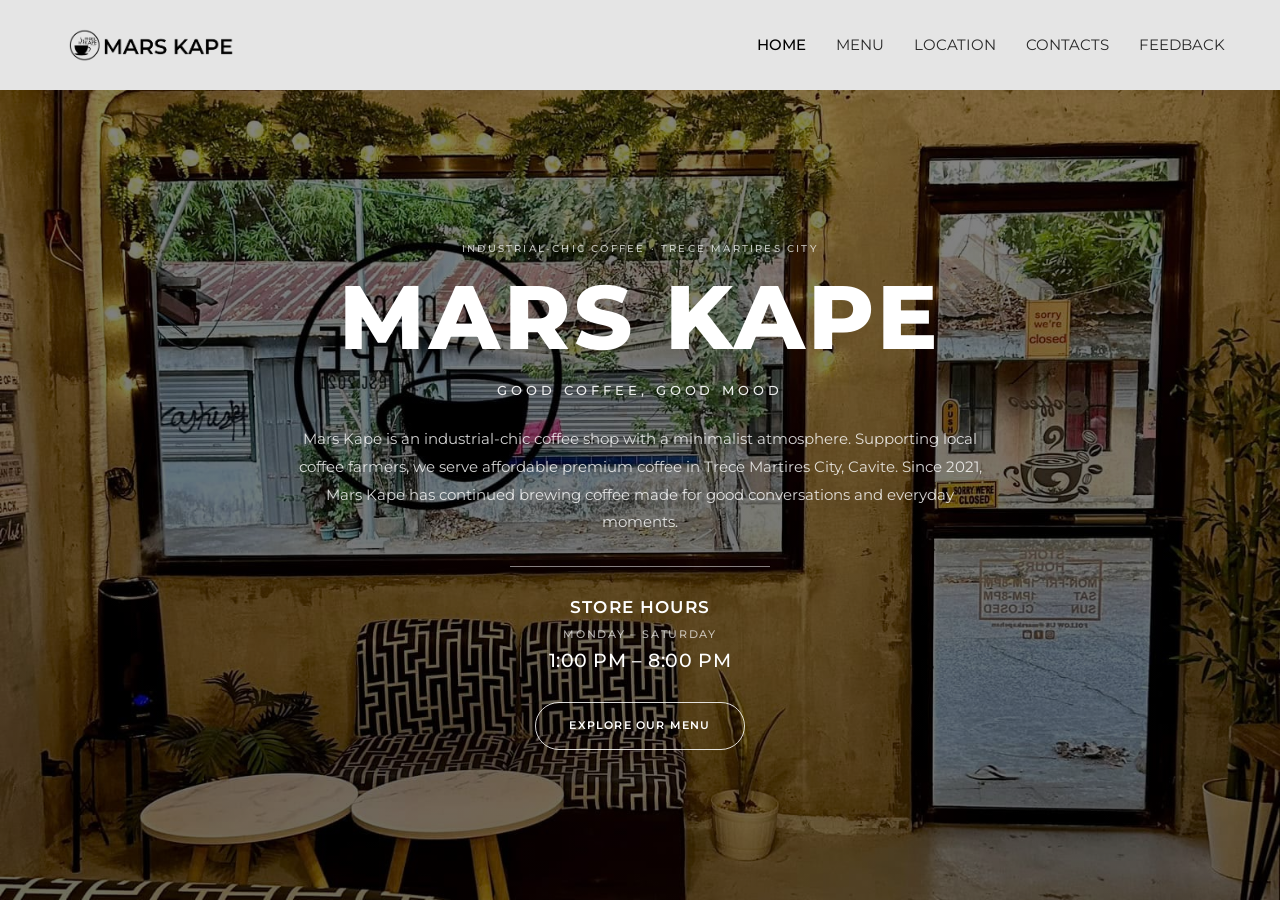
<file: index.html>
<!DOCTYPE html>
<html lang="en">

<head>
    <meta charset="UTF-8">
    <meta http-equiv="X-UA-Compatible" content="IE=edge">
    <meta name="viewport" content="width=device-width, initial-scale=1.0">

    <title>Mars Kape</title>

    <link
        href="https://cdn.jsdelivr.net/npm/bootstrap@5.3.0/dist/css/bootstrap.min.css"
        rel="stylesheet"
    >

    <link
        href="https://fonts.googleapis.com/css2?family=Montserrat:wght@300;400;500;600;700;800;900&display=swap"
        rel="stylesheet"
    >

    <link rel="stylesheet" href="styles.css">
</head>

<body>

    <!-- NAVBAR -->
    <nav class="navbar navbar-expand-lg mars-navbar">
        <div class="container-fluid mars-nav-container">

            <a class="navbar-brand mars-brand" href="index.html">
                <img src="logo2.png" alt="Mars Kape" class="mars-logo">
            </a>

            <button
                class="navbar-toggler"
                type="button"
                data-bs-toggle="collapse"
                data-bs-target="#navbarNav"
                aria-controls="navbarNav"
                aria-expanded="false"
                aria-label="Toggle navigation"
            >
                <span class="navbar-toggler-icon"></span>
            </button>

            <div class="collapse navbar-collapse" id="navbarNav">

                <ul class="navbar-nav ms-auto">

                    <li class="nav-item">
                        <a class="nav-link active" href="index.html">
                            HOME
                        </a>
                    </li>

                    <li class="nav-item">
                        <a class="nav-link" href="menu.html">
                            MENU
                        </a>
                    </li>

                    <li class="nav-item">
                        <a class="nav-link" href="location.html">
                            LOCATION
                        </a>
                    </li>

                    <li class="nav-item">
                        <a class="nav-link" href="contact.html">
                            CONTACTS
                        </a>
                    </li>

                    <li class="nav-item">
                        <a class="nav-link" href="feedback.html">
                            FEEDBACK
                        </a>
                    </li>

                </ul>

            </div>

        </div>
    </nav>


    <!-- HERO -->
    <main class="hero">

        <div class="hero-overlay"></div>

        <div class="container hero-container">

            <div class="hero-content">

                <p class="hero-eyebrow">
                    INDUSTRIAL-CHIC COFFEE · TRECE MARTIRES CITY
                </p>

                <h1 class="hero-title">
                    MARS KAPE
                </h1>

                <p class="hero-subtitle">
                    GOOD COFFEE, GOOD MOOD
                </p>

                <p class="hero-description">
                    Mars Kape is an industrial-chic coffee shop with a minimalist
                    atmosphere. Supporting local coffee farmers, we serve
                    affordable premium coffee in Trece Martires City, Cavite.
                    Since 2021, Mars Kape has continued brewing coffee made for
                    good conversations and everyday moments.
                </p>

                <div class="hero-line"></div>

                <div class="store-hours">

                    <h2>STORE HOURS</h2>

                    <p class="store-days">
                        MONDAY – SATURDAY
                    </p>

                    <p class="store-time">
                        1:00 PM – 8:00 PM
                    </p>

                </div>

                <a href="menu.html" class="menu-button">
                    EXPLORE OUR MENU
                </a>

            </div>

        </div>

    </main>


    <script
        src="https://cdn.jsdelivr.net/npm/bootstrap@5.3.0/dist/js/bootstrap.bundle.min.js">
    </script>

</body>

</html>
</file>
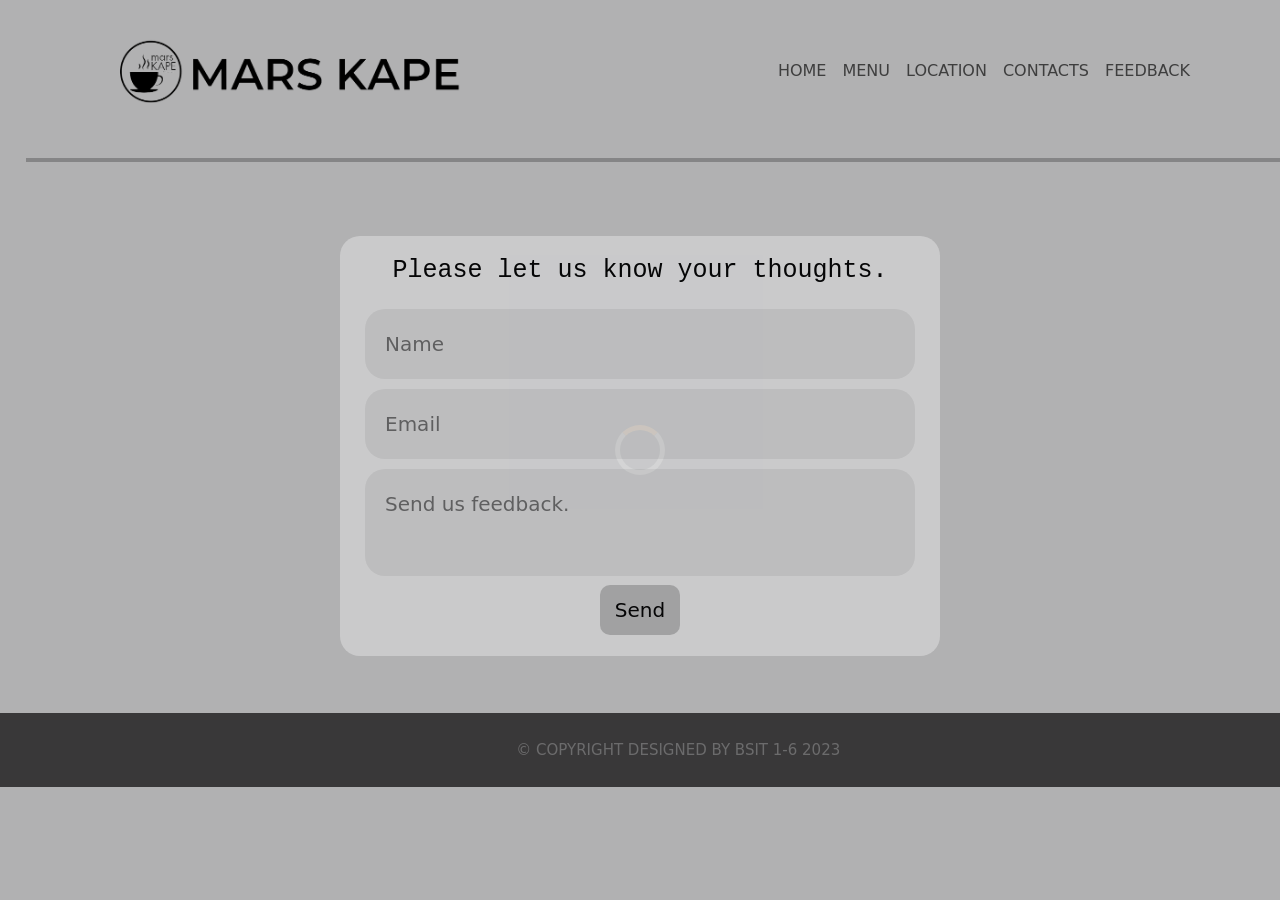
<file: feedback.html>
<!DOCTYPE html>
<html lang="en">
<head>
     <meta charset="UTF-8">
     <meta http-equiv="X-UA-Compatible" content="IE=edge">
     <meta name="viewport" content="width=device-width, initial-scale=1.0">
     <title>Mars Kape</title>
     <link rel="stylesheet" href="feedbackstyle.css">
     <link href="https://fonts.googleapis.com/css2?family=Montserrat:wght@300;400;500;700;800;900&display=swap" rel="stylesheet">
     <link href="https://mail.google.com/mail/u/4/#inbox" rel="stylesheet">
     <!-- Bootstrap CSS -->
     <link href="https://cdn.jsdelivr.net/npm/bootstrap@5.3.0/dist/css/bootstrap.min.css" rel="stylesheet">
     <!-- Spinner -->
     <script src="https://cdnjs.cloudflare.com/ajax/libs/jquery/3.7.0/jquery.min.js"></script>
</head>
<body style="background-color: #DEDEDE; background-attachment: fixed;">
   <div class="loader">
    <div></div>
    </div>
                    <nav class="navbar navbar-expand-lg navbar-light bg-tranaparent">
                         <div class="container">
                              <a class="navbar-brand" href="index.html">
                                   <img src="logo2.png" width="100px" class="logo" alt="Mars Kape">
                              </a>
                              <button class="navbar-toggler" style="color: black; margin-left:85%; margin-top: -15%;" type="button" data-bs-toggle="collapse" data-bs-target="#navbarNav" aria-controls="navbarNav" aria-expanded="false" aria-label="Toggle navigation">
                                   <span class="navbar-toggler-icon"></span>
                              </button>
                              <div class="collapse navbar-collapse" id="navbarNav">
                                   <ul class="navbar-nav">
                                        <li class="nav-item">
                                             <a class="nav-link" href="index.html">HOME</a>
                                        </li>
                                        <li class="nav-item">
                                             <a class="nav-link" href="menu.html">MENU</a>
                                        </li>
                                        <li class="nav-item">
                                             <a class="nav-link" href="location.html">LOCATION</a>
                                        </li>
                                        <li class="nav-item">
                                             <a class="nav-link" href="contact.html">CONTACTS</a>
                                        </li>
                                        <li class="nav-item">
                                             <a class="nav-link" href="feedback.html">FEEDBACK</a>
                                        </li>
                                   </ul>
                              </div>
                         </div>
                    </nav>
               </div>
          </div>

          <hr style="width: 100%; color:  black; border: 2px solid black; margin-left: 2%;margin-right: -4%;">
          <div class="container-fluid">
          <div class="row ">
               <div class="col-12">
                    <div class="container">
                         <form name="submit-to-google-sheet">
                              <h3>Please let us know your thoughts.</h3>
                              <input name="Name" type="text" autocomplete="off" placeholder="Name" required oninvalid="this.setCustomValidity('Please Enter Your Name')" oninput="this.setCustomValidity('')">
                              <input name="Email" type="Email" autocomplete="off" placeholder="Email" required oninvalid="this.setCustomValidity('Please Enter Email Address')" oninput="this.setCustomValidity('')">
                           <textarea name="Feedback" autocomplete="off" placeholder="Send us feedback." rows="4" required oninvalid="this.setCustomValidity('Please Enter Your Feedback')" oninput="this.setCustomValidity('')"></textarea>
                              <button type="submit" name="myButton" required>Send</button>
                              <span id="msg"></span>
                         </form>
                    </div>
               </div>
          </div>

          <script>
               const scriptURL = 'https://script.google.com/macros/s/AKfycbySWDFgQSPNqDED56gny2LjJWeU1in1uH7YYsQGDMMs57bPB6jIGbH3E9JJqpYy81Yp/exec'
               const form = document.forms['submit-to-google-sheet']
               const msg = document.getElementById('msg')

               form.addEventListener('submit', e => {
                    e.preventDefault()
                    alert('Your message has been sent successfully!')
                    fetch(scriptURL, { method: 'POST', body: new FormData(form)})
                         .then(response => {
                              msg.innerHTML = "Thank you for your message!"
                              setTimeout(function() {
                                   msg.innerHTML = ""
                              }, 5000)
                              form.reset()
                         })
                         .catch(error => console.error('Error!', error.message))
               })
          </script>

          <footer class="footer">
               <p> © COPYRIGHT DESIGNED BY BSIT 1-6 2023</p>
          </footer>
     </div>
     
     <!-- Bootstrap JS -->
     <script src="https://cdn.jsdelivr.net/npm/bootstrap@5.3.0/dist/js/bootstrap.bundle.min.js"></script>
     <!-- Spinner -->
     <script>
    $(window).on('load',function(){
         $(".loader").fadeOut(1500);
         $(".content").fadeIn(1000)
    });
      </script>
</body>
</html>
</file>
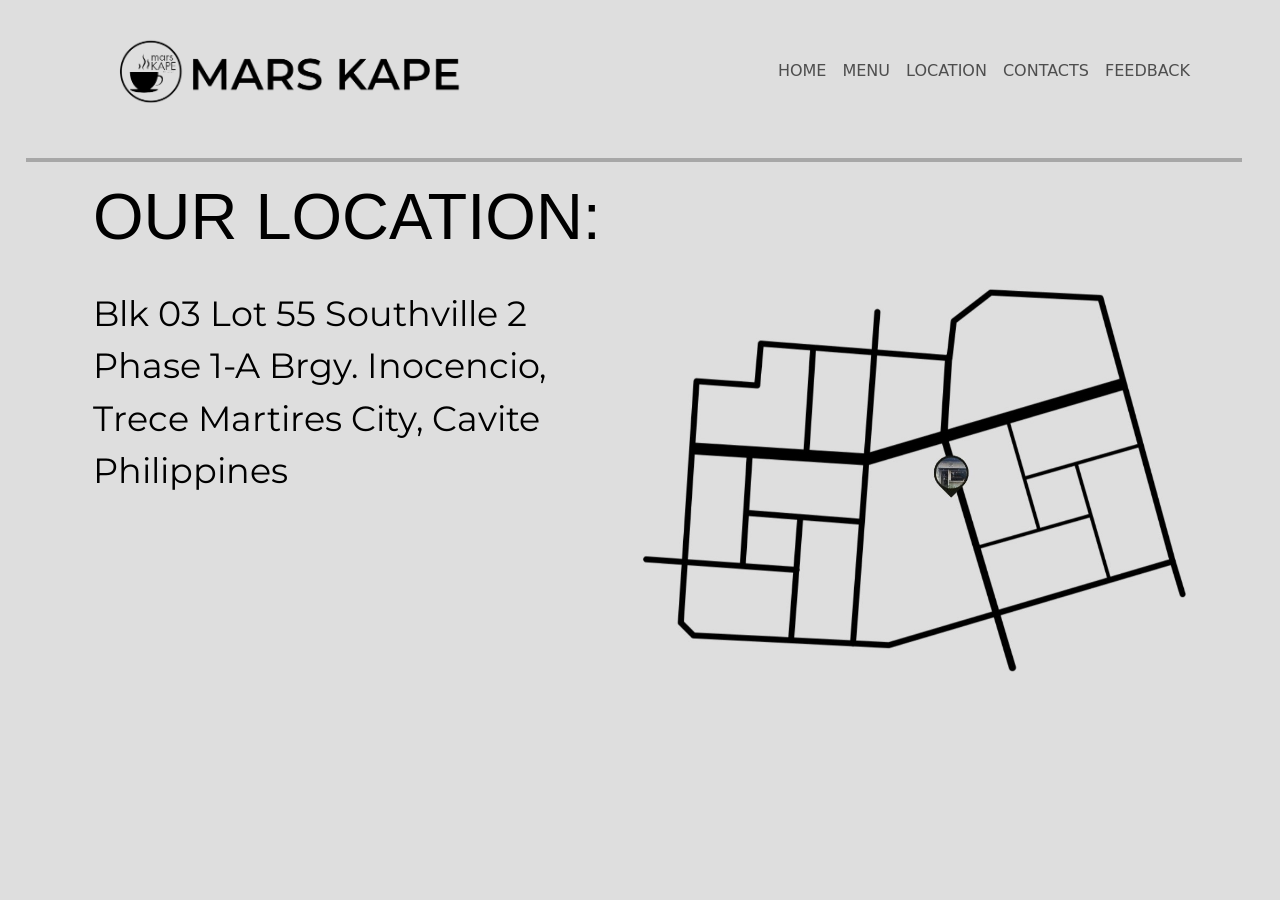
<file: location.html>
<!DOCTYPE html>
<html lang="en">
<head>
     <meta charset="UTF-8">
     <meta http-equiv="X-UA-Compatible" content="IE=edge">
     <meta name="viewport" content="width=device-width, initial-scale=1.0">
     <title>Mars Kape</title>
     <link rel="stylesheet" href="location_style.css">
     <link rel="stylesheet" href="https://cdnjs.cloudflare.com/ajax/libs/font-awesome/6.4.0/css/all.min.css" integrity="sha512-iecdLmaskl7CVkqkXNQ/ZH/XLlvWZOJyj7Yy7tcenmpD1ypASozpmT/E0iPtmFIB46ZmdtAc9eNBvH0H/ZpiBw==" crossorigin="anonymous" referrerpolicy="no-referrer" />
     <link href="https://fonts.googleapis.com/css2?family=JetBrains+Mono:wght@200;500;700&display=swap" rel="stylesheet">
     <link href="https://fonts.googleapis.com/css2?family=JetBrains+Mono:wght@200;500;700;800&display=swap" rel="stylesheet">
     <link href="https://fonts.googleapis.com/css2?family=Montserrat:wght@300;400;500;700;800;900&display=swap" rel="stylesheet">
      <link rel="stylesheet" href="https://cdn.jsdelivr.net/npm/bootstrap@5.3.0/dist/css/bootstrap.min.css">
       <script src="https://cdnjs.cloudflare.com/ajax/libs/jquery/3.7.0/jquery.min.js"></script>

</head>
<body style="background-color: #DEDEDE; background-attachment: fixed;">
  <div class="loader">
          <div></div>
     </div>
     <nav class="navbar navbar-expand-sm navbar-light bg-transparent">
          <div class="container">
               <a class="navbar-brand" href="index.html" style="font-family: 'Montserrat';">
                    <img src="logo2.png" width="100px" class="logo">
               </a>
               <button class="navbar-toggler" style="margin-left:85%; margin-top: -15%;" type="button" data-bs-toggle="collapse" data-bs-target="#navbarNav" aria-controls="navbarNav" aria-expanded="false" aria-label="Toggle navigation">
                    <span class="navbar-toggler-icon"></span>
               </button>
               <div class="collapse navbar-collapse" id="navbarNav">
                    <ul class="navbar-nav ms-auto">
                     <li class="nav-item"><a class="nav-link" href="index.html">HOME</a></li>
                         <li class="nav-item">
                              <a class="nav-link" href="menu.html" >MENU</a>
                         </li>
                         <li class="nav-item">
                              <a class="nav-link" href="location.html">LOCATION</a>
                         </li>
                         <li class="nav-item">
                              <a class="nav-link" href="contact.html">CONTACTS</a>
                         </li>
                         <li class="nav-item">
                              <a class="nav-link" href="feedback.html">FEEDBACK</a>
                         </li>
                    </ul>
               </div>
          </div>
     </nav>
     <hr style="width: 95%; height:20%; color:  black; border: 2px solid black; margin-left: 2%;margin-right: -4%;">
     <section class="location" id="location">
         <div class="container">
             <div class="row">
               <!-- Left side column -->
                 <div class="col-sm-6">
                    <h1>OUR LOCATION:</h1>
                     <br>
                     <div class="contact-link">
                       <a href="https://maps.app.goo.gl/HcwUrKYhgxTgBzXj6"> Blk 03 Lot 55 Southville 2 Phase 1-A Brgy. Inocencio, Trece Martires City, Cavite Philippines</a>
                       </div>
                 </div>
                 
                 <!-- Right side column -->
                <div class="col-sm-6">
                <div class="link">
                <img src="location.jpg" alt="Image" class="img-fluid">
                    </div>
                  </div>
                </div>
             </div>
     </section>

    <script src="https://cdn.jsdelivr.net/npm/bootstrap@5.3.0/dist/js/bootstrap.bundle.min.js"></script>
    
    <script>
     $(window).on('load',function(){
          $(".loader").fadeOut(1000);
          $(".content").fadeIn(100)
     });
</script>
</body>
</html>
</file>
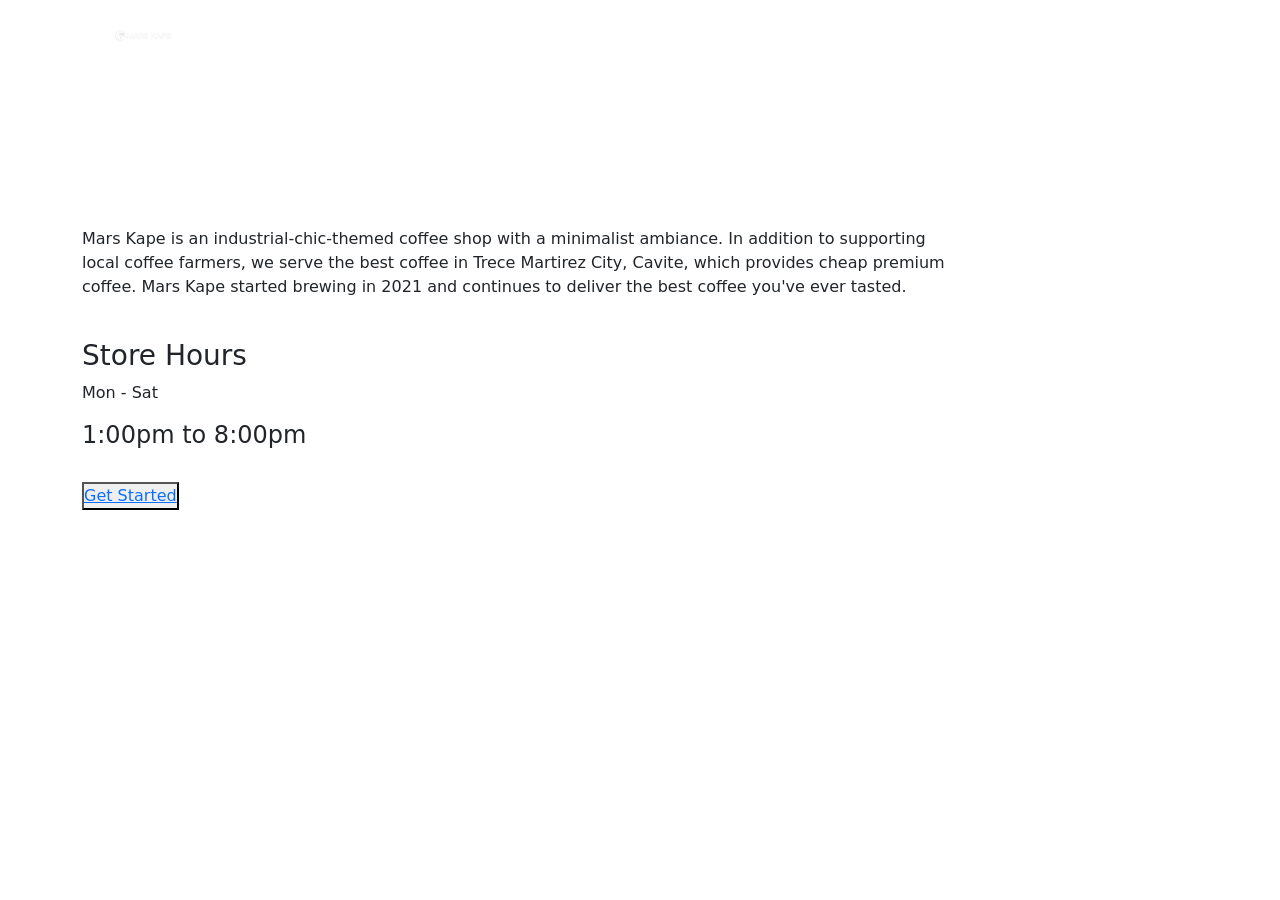
<file: marskape.html>
<!DOCTYPE html>
<html lang="en">
<head>
     <meta charset="UTF-8">
     <meta http-equiv="X-UA-Compatible" content="IE=edge">
     <meta name="viewport" content="width=device-width, initial-scale=1.0">
     <title>Mars Kape</title>
     <link rel="stylesheet" href="styles.css">
     <link href="https://fontawesome.com/icons/bars?f=classic&s=solid&pc=%23ffffff" rel="stylesheet">
     <link href="https://cdn.jsdelivr.net/npm/bootstrap@5.3.0/dist/css/bootstrap.min.css" rel="stylesheet">
     <link href="https://fonts.googleapis.com/css2?family=Montserrat:wght@300;400;500;700;800;900&display=swap" rel="stylesheet">
     <link rel="stylesheet" href="javascript">
     <script src="https://cdnjs.cloudflare.com/ajax/libs/jquery/3.7.0/jquery.min.js"></script>
</head>
<body>
  <div class="loader">
          <div></div>
     </div>
     <nav class="navbar navbar-expand-sm navbar-dark bg-transparent">
          <div class="container">
               <a class="navbar-brand" href="marskape.html">
                    <img src="logo.png" width="100px" class="logo" alt="Mars Kape Logo">
               </a>
               <button class="navbar-toggler"style="color: white; margin-left:85%; margin-top: -15%;" type="button" data-bs-toggle="collapse" data-bs-target="#navbarNav" aria-controls="navbarNav" aria-expanded="false" aria-label="Toggle navigation">
                    <span class= "navbar-toggler-icon">
                    <i class="fa-solid fa-bars" style="color: #ffffff;"></i>
                    </span>
               </button>
               <div class="collapse navbar-collapse" id="navbarNav">
                    <ul class="navbar-nav">
                         <li class="nav-item">
                              <a class="nav-link" href="marskape.html">HOME</a>
                         </li>
                         <li class="nav-item">
                              <a class="nav-link" href="menu.html" >MENU</a>
                         </li>
                         <li class="nav-item">
                              <a class="nav-link" href="location.html" >LOCATION</a>
                         </li>
                         <li class="nav-item">
                              <a class="nav-link" href="contact.html">CONTACTS</a>
                         </li>
                         <li class="nav-item">
                              <a class="nav-link" href="feedback.html">FEEDBACK</a>
                         </li>
                    </ul>
               </div>
          </div>
     </nav>

    <div class="container">
      <div class="row justify-content-center">
        <div class="col-md-12">
                    <hr style="width: 100%; color:  white; border: 2px solid white; margin-left: 2%;margin-right: -4%;">
                    <div class="center-content">
                    <h1 style="color: white; font-family:'Montserrat'; font-size: 85px;">MARS KAPE</h1>
                    </div>
                    <br>
                    <p>
                        Mars Kape is an industrial-chic-themed coffee shop with a minimalist ambiance. In addition to supporting<br> local coffee farmers, we serve the best coffee in Trece Martirez City, Cavite, which provides cheap premium<br> coffee. Mars Kape started brewing in 2021 and continues to deliver the best coffee you've ever tasted.
                    </p>
                    <br>
                    <div class="hours">
                       <h3>Store Hours</h3>
                       <p>Mon - Sat</p>
                    </div>
                    <div class="time">
                       <h4>1:00pm to 8:00pm</h4>
                    </div>
                    <br>
                    
                    <div class="button">
                    <button class="bttn1">
                         <a href="menu.html">Get Started</a>
                    </button>
                    </div>
               </div>
          </div>
     </div>

    <script src="https://cdn.jsdelivr.net/npm/bootstrap@5.3.0/dist/js/bootstrap.bundle.min.js"></script>
    <script>
                    $(window).on('load',function(){
                         $(".loader").fadeOut(2000);
                         $(".content").fadeIn(1000)
                    });
               </script>
</body>
</html>
</file>
<file: styles.css>
/* =========================================================
   MARS KAPE HOMEPAGE
========================================================= */

/* GLOBAL */

* {
    margin: 0;
    padding: 0;
    box-sizing: border-box;
}

html,
body {
    width: 100%;
    min-height: 100%;
}

html {
    scroll-behavior: smooth;
}

body {
    margin: 0;
    font-family: "Montserrat", sans-serif;
    background-color: #111;
    overflow-x: hidden;
}


/* =========================================================
   NAVBAR
========================================================= */

.mars-navbar {
    width: 100%;
    height: 90px;
    min-height: 90px;

    padding: 0 !important;

    background-color: #e5e5e5 !important;

    position: relative;
    z-index: 1000;
}

.mars-nav-container {
    width: 100%;
    max-width: 1450px;
    height: 100%;

    margin: 0 auto;

    padding-left: 55px !important;
    padding-right: 55px !important;

    display: flex;
    align-items: center;
}


/* =========================================================
   BRAND / LOGO
========================================================= */

.mars-brand {
    display: flex;
    align-items: center;

    margin: 0 !important;
    padding: 0 !important;

    text-decoration: none;
}

.mars-logo {
    display: block;

    width: 285px;
    height: 62px;

    object-fit: contain;
    object-position: left center;

    margin: 0;
    padding: 0;

    /* Converts white logo2.png to black */
    filter: brightness(0);

    transition: opacity 0.2s ease;
}

.mars-brand:hover .mars-logo {
    opacity: 0.7;
}


/* =========================================================
   NAVIGATION
========================================================= */

.mars-navbar .navbar-collapse {
    flex-grow: 1;
}

.mars-navbar .navbar-nav {
    display: flex;
    align-items: center;

    margin-left: auto !important;

    gap: 30px;
}

.mars-navbar .nav-item {
    margin: 0 !important;
    padding: 0 !important;
}

.mars-navbar .nav-link,
.mars-navbar .nav-link:visited {
    margin: 0 !important;
    padding: 8px 0 !important;

    color: #292929 !important;

    font-family: "Montserrat", sans-serif !important;
    font-size: 15px !important;
    font-weight: 400 !important;

    line-height: 1.2;

    white-space: nowrap;

    text-decoration: none;

    transform: none !important;

    transition:
        color 0.2s ease,
        opacity 0.2s ease !important;
}


/* Active page */

.mars-navbar .nav-link.active {
    color: #000 !important;
    font-weight: 500 !important;
}


/* Hover — does NOT change size */

.mars-navbar .nav-link:hover,
.mars-navbar .nav-link:focus,
.mars-navbar .nav-link:active {
    color: #000 !important;

    font-size: 15px !important;
    font-weight: 400 !important;

    padding: 8px 0 !important;

    transform: none !important;

    opacity: 0.55;
}

.mars-navbar .nav-link::after {
    display: none !important;
}


/* =========================================================
   HERO
========================================================= */

.hero {
    position: relative;

    min-height: calc(100vh - 90px);

    display: flex;
    align-items: center;
    justify-content: center;

    background-image: url("./bg.jpg");
    background-size: cover;
    background-position: center;
    background-repeat: no-repeat;

    overflow: hidden;
}


/* Dark overlay */

.hero-overlay {
    position: absolute;
    inset: 0;

    background: linear-gradient(
        rgba(0, 0, 0, 0.48),
        rgba(0, 0, 0, 0.56)
    );

    z-index: 1;
}


.hero-container {
    position: relative;
    z-index: 2;

    width: 100%;

    display: flex;
    align-items: center;
    justify-content: center;
}


.hero-content {
    width: 100%;
    max-width: 820px;

    padding: 60px 25px;

    color: #fff;

    text-align: center;
}


/* =========================================================
   HERO TEXT
========================================================= */

.hero-eyebrow {
    margin: 0 0 18px;

    color: rgba(255, 255, 255, 0.72);

    font-family: "Montserrat", sans-serif;

    font-size: 10px;
    font-weight: 500;

    letter-spacing: 0.22em;

    text-transform: uppercase;
}


.hero-title {
    margin: 0;

    color: #fff;

    font-family: "Montserrat", sans-serif;

    font-size: clamp(58px, 7vw, 96px);

    font-weight: 800;

    line-height: 0.95;

    letter-spacing: 0.04em;
}


.hero-subtitle {
    margin: 22px 0 25px;

    color: rgba(255, 255, 255, 0.92);

    font-family: "Montserrat", sans-serif;

    font-size: 13px;
    font-weight: 500;

    letter-spacing: 0.30em;

    text-transform: uppercase;
}


.hero-description {
    max-width: 700px;

    margin: 0 auto;

    color: rgba(255, 255, 255, 0.82);

    font-family: "Montserrat", sans-serif;

    font-size: 15px;
    font-weight: 400;

    line-height: 1.85;
}


/* =========================================================
   DIVIDER
========================================================= */

.hero-line {
    width: 260px;
    max-width: 65%;

    height: 1px;

    margin: 30px auto;

    background-color: rgba(255, 255, 255, 0.5);
}


/* =========================================================
   STORE HOURS
========================================================= */

.store-hours {
    margin-bottom: 26px;
}


.store-hours h2 {
    margin: 0 0 8px;

    color: #fff;

    font-family: "Montserrat", sans-serif;

    font-size: 17px;
    font-weight: 600;

    letter-spacing: 0.07em;
}


.store-days {
    margin: 0 0 5px;

    color: rgba(255, 255, 255, 0.67);

    font-family: "Montserrat", sans-serif;

    font-size: 11px;
    font-weight: 500;

    letter-spacing: 0.15em;
}


.store-time {
    margin: 0;

    color: #fff;

    font-family: "Montserrat", sans-serif;

    font-size: 19px;
    font-weight: 500;

    letter-spacing: 0.03em;
}


/* =========================================================
   BUTTON
========================================================= */

.menu-button {
    display: inline-flex;

    align-items: center;
    justify-content: center;

    min-width: 210px;
    height: 48px;

    padding: 0 28px;

    border: 1px solid rgba(255, 255, 255, 0.85);
    border-radius: 999px;

    background-color: transparent;

    color: #fff;

    font-family: "Montserrat", sans-serif;

    font-size: 11px;
    font-weight: 600;

    letter-spacing: 0.11em;

    text-decoration: none;

    transition:
        background-color 0.25s ease,
        color 0.25s ease,
        transform 0.25s ease;
}


.menu-button:hover {
    background-color: #fff;

    color: #2c211d;

    transform: translateY(-2px);
}


/* =========================================================
   MEDIUM DESKTOP
========================================================= */

@media (max-width: 1200px) {

    .mars-nav-container {
        padding-left: 35px !important;
        padding-right: 35px !important;
    }

    .mars-logo {
        width: 250px;
        height: 58px;
    }

    .mars-navbar .navbar-nav {
        gap: 20px;
    }

    .mars-navbar .nav-link,
    .mars-navbar .nav-link:hover,
    .mars-navbar .nav-link:focus {
        font-size: 13px !important;
    }
}


/* =========================================================
   TABLET / MOBILE
========================================================= */

@media (max-width: 991px) {

    .mars-navbar {
        height: auto;
        min-height: 75px;

        padding: 8px 0 !important;
    }

    .mars-nav-container {
        padding-left: 22px !important;
        padding-right: 22px !important;
    }

    .mars-logo {
        width: 215px;
        height: 55px;
    }

    .navbar-toggler {
        margin: 0 !important;

        padding: 6px 9px !important;

        border: 1px solid rgba(0, 0, 0, 0.3) !important;

        box-shadow: none !important;
    }

    .mars-navbar .navbar-collapse {
        flex-basis: 100%;
    }

    .mars-navbar .navbar-nav {
        align-items: flex-start;

        gap: 0;

        padding-top: 12px;
        padding-bottom: 6px;
    }

    .mars-navbar .nav-link,
    .mars-navbar .nav-link:hover,
    .mars-navbar .nav-link:focus {
        padding: 8px 0 !important;

        font-size: 14px !important;

        opacity: 1;
    }

    .hero {
        min-height: calc(100vh - 75px);
    }

    .hero-content {
        padding: 55px 20px;
    }
}


/* =========================================================
   SMALL MOBILE
========================================================= */

@media (max-width: 520px) {

    .mars-navbar {
        min-height: 68px;
    }

    .mars-logo {
        width: 175px;
        height: 48px;
    }

    .hero {
        min-height: calc(100vh - 68px);
    }

    .hero-content {
        padding: 50px 18px;
    }

    .hero-title {
        font-size: 52px;
    }

    .hero-eyebrow {
        font-size: 8px;
        letter-spacing: 0.14em;
    }

    .hero-subtitle {
        font-size: 10px;
        letter-spacing: 0.20em;
    }

    .hero-description {
        font-size: 13px;
        line-height: 1.75;
    }

    .hero-line {
        margin: 26px auto;
    }

    .store-hours h2 {
        font-size: 15px;
    }

    .store-time {
        font-size: 17px;
    }

    .menu-button {
        min-width: 185px;
        height: 46px;

        font-size: 10px;
    }
}
</file>
<file: feedbackstyle.css>
*{
    margin: 0;
    padding: 0;
    
}
body{
  background-color: #DEDEDE;
  background-attachment: fixed;
}
.logo {
    margin-left: 1%;
     margin-top: -1%;
     margin-bottom: -1%;
     width: 60%;
}
.head{
     display: flex;
     align-items: center;
     justify-content: space-between;
     padding: 6px 10px;
}
.nav-item li {
     list-style: none;
     display: inline-block;
     font-weight: 300px;
     font-family: 'Montserrat';
 }
  .nav-item .nav-link li a{
     text-decoration: none;
     color: rgb(0, 0, 0);
     font-size: 20px;
     margin-left: 60px;
     margin-right: 50px;
     font-stretch: expanded;
 }
  .nav-item .nav-link li a:hover {
     color:rgb(7, 7, 7);
     padding: 5px 5px;
     border: transparent;
     font-size: 50px;
     font-weight: 900px;
 }
.container{
    width: 100%;
    height: 120%;
    display: flex;
    align-items: center;
    justify-content: center;
    margin-top: 0px;
}
form{
    background: #FFFFFF;
    display: flex;
    flex-direction: column;
    padding: 20px;
    width: 50%;
    width: 600px;
    border-radius: 20px;
    height: 420px;
    margin-top: 15px;
}
form h3{
    color: #000;
    font-weight: 100px;
    font-size: 25px;
    margin-bottom: 18px;
    text-align: center;
    font-family: 'Courier New', 'Courier', 'monospace';
}
form input, form textarea{
    border: 5px;
    margin: 5px 5px;
    padding: 20px;
    outline: none;
    background: #EEEEEE;
    font-size: 20px;
    border-radius: 20px;
    transition: all 0.5s;
}
form input:focus, form textarea:focus{
    background: #CACACA;
}
form textarea{
    resize: none;
}
form button{
   padding: 10px; 
   background: #CACACA;
   color: #000;
   font-size: 20px;
   border: 0;
   outline: none;
   cursor: pointer;
   width: 80px;
   margin: 4px auto 0;
   border-radius: 10px;
}
span{
    color: black;
    align-items: center;
    text-align: center;
    margin-top: 1.5px;
}
main{
    width: 60%;
    margin: 2px auto; 
    line-height: 1.8;
    outline: 1px solid #c2c2c2;
    padding: 2px; 
}
footer p{
    padding:5px;
    font-size: 10px;
    color: hsla(0, 50%, 100%, 0.35);
    margin: 1px 0;
    font-size: 15px;
}
footer ul{
    list-style: none;
    display: flex;
    margin: 1px 0; 
}
footer ul li a{
    padding: 5px; 
    text-decoration: none;
    color: rgba(255, 255, 255, 0.904);
    transition: 100ms;
}
footer ul li a:hover{
    color: var(--primary);
}
footer{
    width: 108%;
    background: #434242;
    color: #fff; 
    display: grid;
    place-items: center;
    padding: 20px; 
    font-size: 15px;
    margin-top: 100px;
    margin-left: -12px;
}
.loader{

  height: 100vh;

  width: 100vw;
  overflow: hidden;
  background-color: #16191e;
  position: absolute;
}
.loader>div{
  height: 50px;
  width: 50px;
  border: 5px solid#45474b;
  border-top-color: #593C1f;
  position: absolute;
  margin: auto;
  top: 0;
  bottom: 0;
  left: 0;
  right: 0;
  border-radius: 50%;
  animation: spin 1.5s infinite linear;
}
@keyframes spin{
  100%{
      transform:  rotate(360deg);
  }
}
</file>
<file: location_style.css>
*{
     margin: 0;
     padding: 0;
     
}
  body {
     background-color: #DEDEDE;
     background-attachment: fixed;
}
.logo {
     margin-left: 1%;
     margin-top: -1%;
     margin-bottom: -1%;
     width: 60%;
}
.head{
     display: flex;
     align-items: center;
     justify-content: space-between;
     padding: 6px 10px;
}
.nav-item li {
     list-style: none;
     display: inline-block;
     font-weight: 300px;
     font-family: 'Montserrat';
 }
  .nav-item .nav-link li a{
     text-decoration: none;
     color: rgb(0, 0, 0);
     font-size: 20px;
     margin-left: 60px;
     margin-right: 50px;
     font-stretch: expanded;
 }
  .nav-item .nav-link li a:hover {
     color:rgb(7, 7, 7);
     padding: 5px 5px;
     border: transparent;
     font-size: 50px;
     font-weight: 900px;
 }
.location h1{
     margin-left: 2%;
     margin-right: 2%;
     font-size: 65px;
     font-family: 'Arial';
     color: black;
     }
     
     .contact-link {
     margin-left: 2%;
     margin-right: 5%;
     font-size: 35px;
     font-weight: 50px;
     }
     
     .contact-link a{
     text-decoration: none;
     color: black;  
     font-family: 'Montserrat';
     }
     
     .link img{
     margin-left:-2%;
     margin-top: 20%;
     width: 105%;
     }
       .loader{

          height: 100vh;

          width: 100vw;
          overflow: hidden;
          background-color: #16191e;
          position: absolute;
      }
      .loader>div{
          height: 50px;
          width: 50px;
          border: 5px solid#45474b;
          border-top-color: #593C1f;
          position: absolute;
          margin: auto;
          top: 0;
          bottom: 0;
          left: 0;
          right: 0;
          border-radius: 50%;
          animation: spin 1.5s infinite linear;
      }
      @keyframes spin{
          100%{
              transform:  rotate(360deg);
          }
      }
</file>
